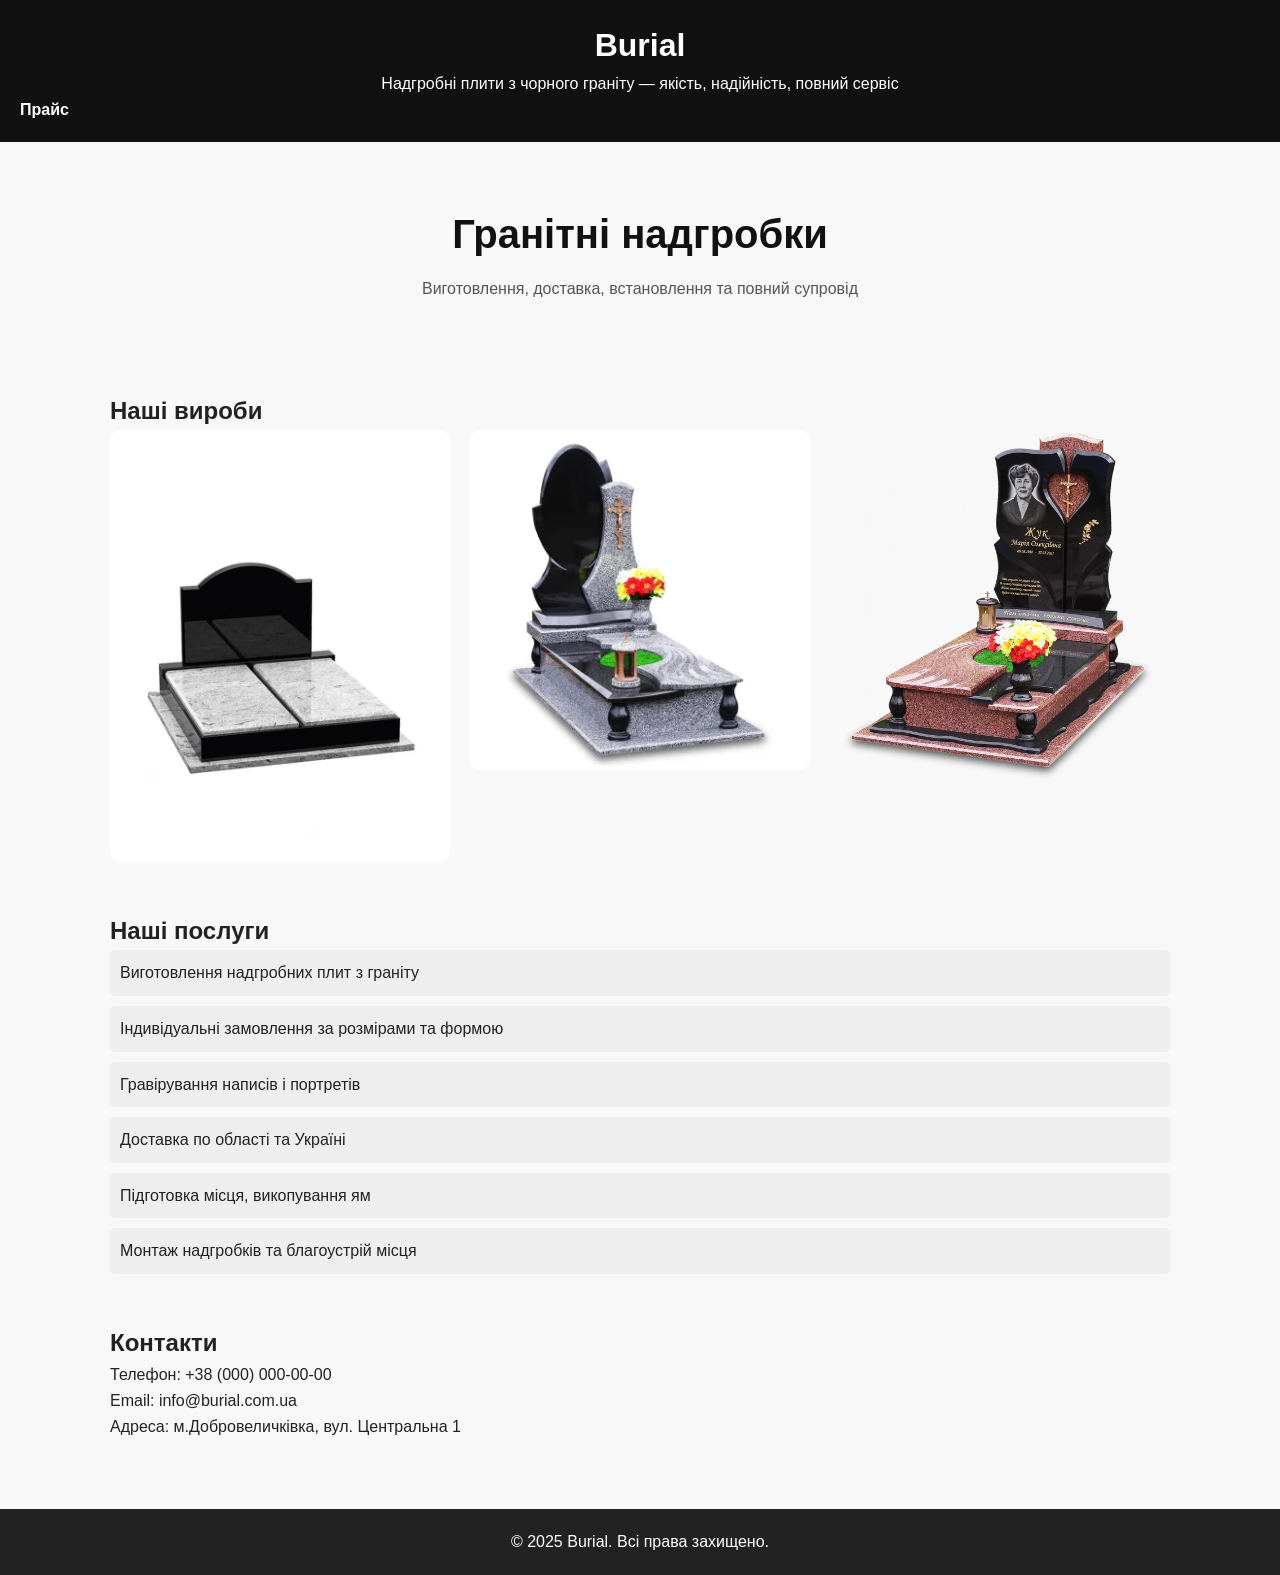
<file: index.html>
<!DOCTYPE html>
<html lang="uk">
<head>
  <meta charset="UTF-8" />
  <meta name="viewport" content="width=device-width, initial-scale=1.0" />
  <title>Burial — Надгробні плити з граніту</title>
  <link rel="stylesheet" href="/css/css.css">
</head>
<body>
  <header>
    <h1>Burial</h1>
    <p>Надгробні плити з чорного граніту — якість, надійність, повний сервіс</p>
    <nav class="nav">
      <ul class="nav-list" id="nav-list">
        <li class="desktop-only"><a href="#" id="open-price">Прайс</a></li>
        <!-- інші пункти -->
      </ul>
      <div class="menu-toggle" id="menu-toggle">&#9776;</div>
    </nav>
  </header>

  <div class="container">
    <section class="hero">
      <h1>Гранітні надгробки</h1>
      <p>Виготовлення, доставка, встановлення та повний супровід</p>
    </section>

    <section class="gallery">
      <h2>Наші вироби</h2>
      <div class="gallery-grid">
        <img src="/img/dvoynoy.jpg" alt="Приклад плити">
        <img src="/img/S4.0.webp" alt="Приклад плити">
        <img src="/img/1212121.webp" alt="Приклад плити">
      </div>
    </section>

    <section class="services">
      <h2>Наші послуги</h2>
      <ul>
        <li>Виготовлення надгробних плит з граніту</li>
        <li>Індивідуальні замовлення за розмірами та формою</li>
        <li>Гравірування написів і портретів</li>
        <li>Доставка по області та Україні</li>
        <li>Підготовка місця, викопування ям</li>
        <li>Монтаж надгробків та благоустрій місця</li>
      </ul>
    </section>

    <section class="contacts">
      <h2>Контакти</h2>
      <p>Телефон: +38 (000) 000-00-00</p>
      <p>Email: info@burial.com.ua</p>
      <p>Адреса: м.Добровеличківка, вул. Центральна 1</p>
    </section>
  </div>

  <!-- Модалка для мобільного меню -->
  <div id="mobile-menu-modal" class="modal">
    <div class="modal-content">
      <span class="close-modal" id="close-mobile-menu">&times;</span>
      <ul class="mobile-menu-list">
        <li><a href="#" id="mobile-menu-price">Прайс</a></li>
        <li><a href="#" id="mobile-menu-location">Де ми знаходимося</a></li>
      </ul>
    </div>
  </div>

  <!-- Модалка для майбутніх цін -->
  <div id="future-modal" class="modal">
    <div class="modal-content">
      <span class="close-modal" id="close-modal">&times;</span>
      <h2>Актуальний прайс на 2025 рік</h2>
      <div id="future-prices"></div>
    </div>
  </div>

  <footer class="mme">
    <p>&copy; 2025 Burial. Всі права захищено.</p>
  </footer>
  <script src="/js/data.js"></script>
</body>
</html>
</file>
<file: css/css.css>
* {
    margin: 0;
    padding: 0;
    box-sizing: border-box;
    font-family: Arial, sans-serif;
  }

  body {
    background-color: #f8f8f8;
    color: #222;
    line-height: 1.6;
    scroll-behavior: smooth;
  }

  header {
    background-color: #111;
    color: #fff;
    padding: 20px;
    text-align: center;
    transition: background-color 0.3s ease;
  }

  .container {
    max-width: 1100px;
    margin: auto;
    padding: 20px;
    animation: fadeIn 1.5s ease;
  }

  .hero {
    text-align: center;
    padding: 40px 20px;
  }

  .hero h1 {
    font-size: 2.5rem;
    color: #111;
    animation: fadeDown 1s ease-in-out;
  }

  .hero p {
    margin-top: 10px;
    color: #555;
    animation: fadeUp 1.5s ease-in-out;
  }

  .gallery, .services, .contacts {
    margin-top: 50px;
  }

  .gallery-grid {
    display: grid;
    grid-template-columns: repeat(auto-fit, minmax(250px, 1fr));
    gap: 20px;
  }

  .gallery-grid img {
    width: 100%;
    border-radius: 10px;
    transition: transform 0.3s ease;
  }

  .gallery-grid img:hover {
    transform: scale(1.05);
  }

  .services ul {
    list-style: none;
    padding: 0;
  }

  .services li {
    margin-bottom: 10px;
    background: #eee;
    padding: 10px;
    border-radius: 5px;
    transition: background 0.3s;
  }

  .services li:hover {
    background: #ddd;
  }

  footer {
    background: #222;
    color: #fff;
    text-align: center;
    padding: 20px;
    margin-top: 50px;
  }

  @media (max-width: 600px) {
    .hero h1 {
      font-size: 1.8rem;
    }
  }

  @keyframes fadeIn {
    from {opacity: 0; transform: translateY(20px);}
    to {opacity: 1; transform: translateY(0);}
  }

  @keyframes fadeUp {
    from {opacity: 0; transform: translateY(30px);}
    to {opacity: 1; transform: translateY(0);}
  }

  @keyframes fadeDown {
    from {opacity: 0; transform: translateY(-30px);}
    to {opacity: 1; transform: translateY(0);}
  }
  /* oishewv */
  .products-grid {
    display: grid;
    grid-template-columns: repeat(auto-fit, minmax(250px, 1fr));
    gap: 1.5rem;
    padding: 2rem;
  }
  
  .product {
    background: #fff;
    border-radius: 10px;
    box-shadow: 0 4px 12px rgba(0,0,0,0.1);
    padding: 1rem;
    text-align: center;
  }
  
  .product img {
    max-width: 100%;
    border-radius: 6px;
  }
  .product {
    border: 1px solid #ccc;
    padding: 10px;
    margin: 10px;
    text-align: center;
  }
  .product img {
    max-width: 100%;
    height: auto;
  }
  .nav {
    position: relative;
  }
  
  .menu-toggle {
    display: none;
    font-size: 32px;
    cursor: pointer;
    color: #222;
    background: none;
    border: none;
    position: absolute;
    left: 10px;
    top: 10px;
    z-index: 1100;
    transition: color 0.3s;
  }
  .menu-toggle:hover {
    color: #007bff;
  }
  
  .nav-list {
    display: flex;
    list-style: none;
    gap: 15px;
    padding-left: 0;
  }
  .nav-list li a {
    text-decoration: none;
    color: white; /* було black */
    font-weight: bold;
  }
  .nav-list li a:hover {
    color: #ddd;
  }
  /* Мобільна версія */
  @media (max-width: 768px) {
    .menu-toggle { display: block; }
    .desktop-only { display: none; }
    .mobile-only { display: block; }
  }
  .modal {
    display: none;
    position: fixed;
    z-index: 1000;
    left: 0; top: 0;
    width: 100vw; height: 100vh;
    background: rgba(0,0,0,0.5);
    justify-content: center;
    align-items: center;
  }
  .modal.show {
    display: flex !important;
  }
  .modal-content {
    background: #fff;
    padding: 2rem;
    border-radius: 12px;
    min-width: 300px;
    max-width: 90vw;
    box-shadow: 0 8px 32px rgba(0,0,0,0.2);
    position: relative;
    text-align: center;
    margin: auto;
  }
  .close-modal {
    position: absolute;
    right: 1rem;
    top: 1rem;
    font-size: 2rem;
    color: #888;
    cursor: pointer;
  }
  .mobile-only { display: none; }
@media (max-width: 768px) {
  .mobile-only { display: block; }
}
.desktop-only { display: block; }

@media (max-width: 768px) {
  .desktop-only { display: none; }
}
</file>
